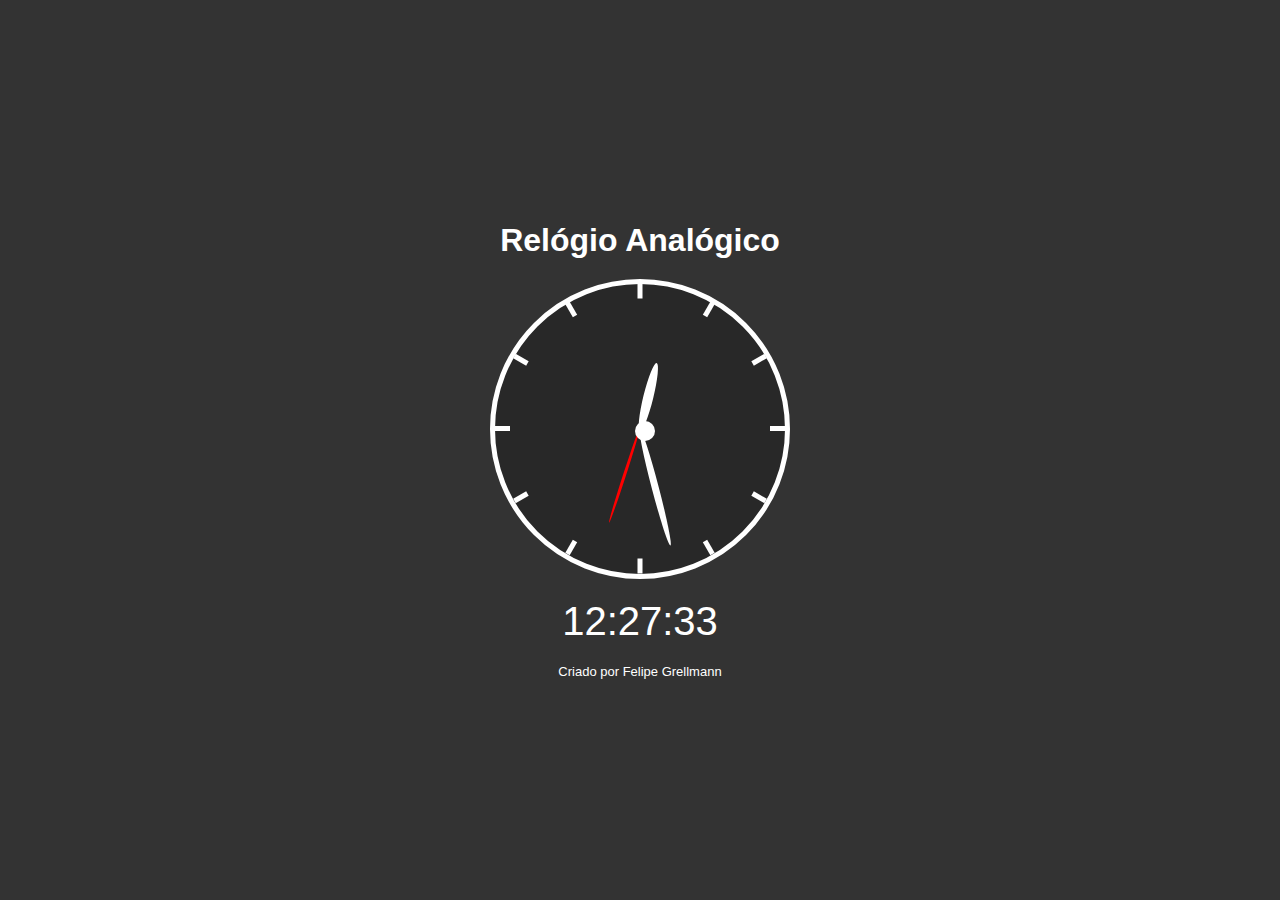
<file: analogClock/index.html>
<!DOCTYPE html>
<html lang="pt">
<head>
    <meta charset="UTF-8">
    <meta http-equiv="X-UA-Compatible" content="IE=edge">
    <meta name="viewport" content="width=device-width, initial-scale=1.0">
    <title>Relógio Analógico</title>
    <link rel="stylesheet" href="style.css" />
</head>
<body>
    <h1>Relógio Analógico</h1>

    <div class="relogio">
        <div class="riscos">
            <div class="risco" style="transform: rotate(0deg)"><div class="ponto"></div></div>
            <div class="risco" style="transform: rotate(30deg)"><div class="ponto"></div></div>
            <div class="risco" style="transform: rotate(60deg)"><div class="ponto"></div></div>
            <div class="risco" style="transform: rotate(90deg)"><div class="ponto"></div></div>
            <div class="risco" style="transform: rotate(120deg)"><div class="ponto"></div></div>
            <div class="risco" style="transform: rotate(150deg)"><div class="ponto"></div></div>
            <div class="risco" style="transform: rotate(180deg)"><div class="ponto"></div></div>
            <div class="risco" style="transform: rotate(210deg)"><div class="ponto"></div></div>
            <div class="risco" style="transform: rotate(240deg)"><div class="ponto"></div></div>
            <div class="risco" style="transform: rotate(270deg)"><div class="ponto"></div></div>
            <div class="risco" style="transform: rotate(300deg)"><div class="ponto"></div></div>
            <div class="risco" style="transform: rotate(330deg)"><div class="ponto"></div></div>
        </div>
        <div class="ponteiros">
            <div class="p p_s"></div>
            <div class="p p_m"></div>
            <div class="p p_h"></div>
            <div class="encaixe"></div>
        </div>
    </div>
    <div class="digital">--:--:--</div>

    <footer>Criado por Felipe Grellmann</footer>

    <script src="script.js"></script>
</body>
</html>
</file>
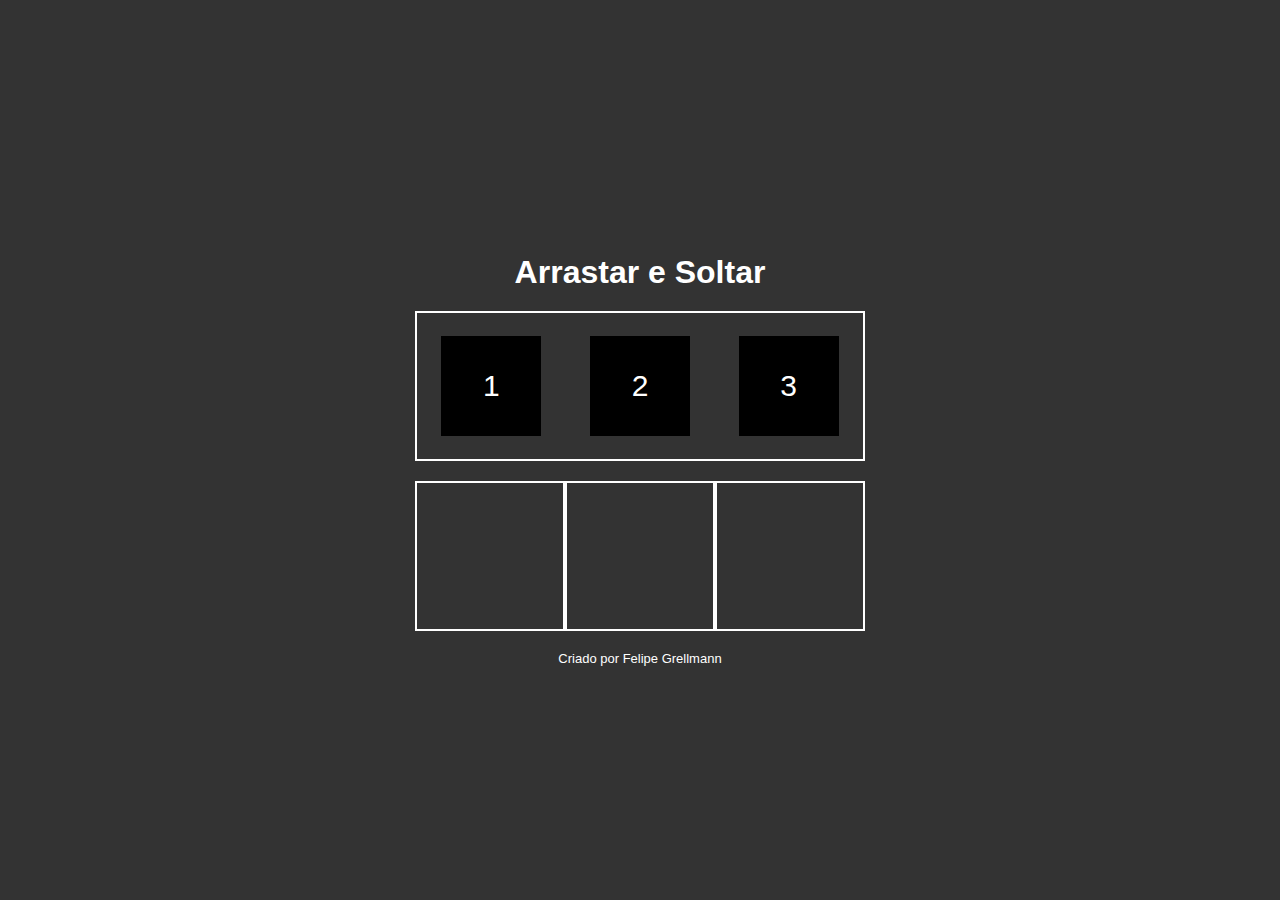
<file: Arrasta e Solta/index.html>
<!DOCTYPE html>
<html lang="pt">
<head>
    <meta charset="UTF-8">
    <meta http-equiv="X-UA-Compatible" content="IE=edge">
    <meta name="viewport" content="width=device-width, initial-scale=1.0">
    <title>Arrastar e Soltar</title>
    <link rel="stylesheet" href="style.css" />
</head>
<body>
    <h1>Arrastar e Soltar</h1>

    <div class="neutralArea">
        <div class="item" draggable="true">1</div>
        <div class="item" draggable="true">2</div>
        <div class="item" draggable="true">3</div>
    </div>

    <div class="areas">
        <div class="area" data-name="a"></div>
        <div class="area" data-name="b"></div>
        <div class="area" data-name="c"></div>
    </div>

    <footer>Criado por Felipe Grellmann</footer>

    <script src="script.js"></script>
</body>
</html>
</file>
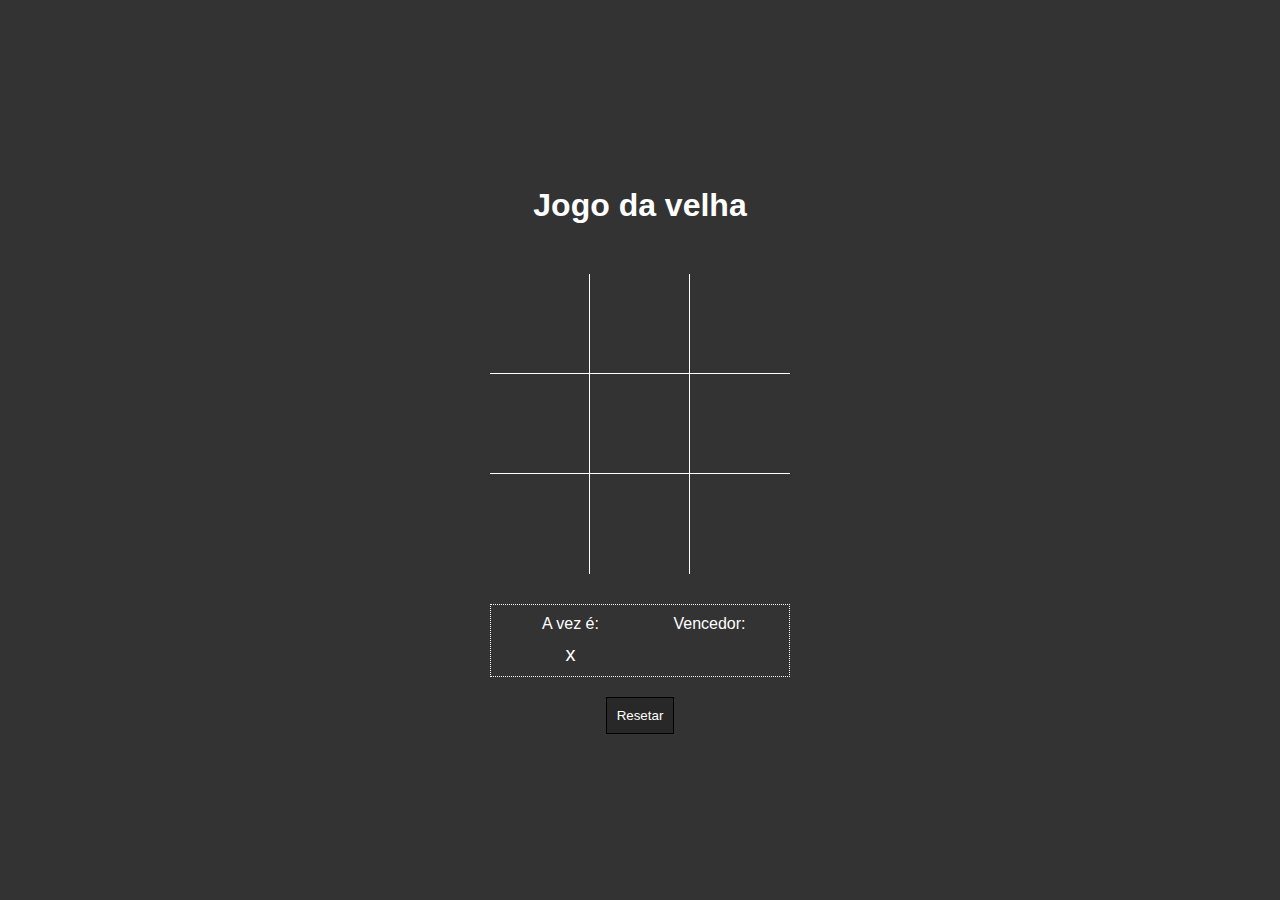
<file: JogoDaVelha/index.html>
<!DOCTYPE html>
<html lang="pt">
<head>
    <meta charset="UTF-8">
    <meta http-equiv="X-UA-Compatible" content="IE=edge">
    <meta name="viewport" content="width=device-width, initial-scale=1.0">
    <title>Jogo da velha</title>
    <link rel="stylesheet" href="style.css" />
</head>
<body>
    <h1>Jogo da velha</h1>

    <div class="area">
        <div data-item="a1" class="item b r"></div>
        <div data-item="a2" class="item b r"></div>
        <div data-item="a3" class="item b"></div>

        <div data-item="b1" class="item b r"></div>
        <div data-item="b2" class="item b r"></div>
        <div data-item="b3" class="item b"></div>

        <div data-item="c1" class="item r"></div>
        <div data-item="c2" class="item r"></div>
        <div data-item="c3" class="item"></div>
    </div>

    <div class="info">
        <div class="infoitem">
            <div class="infotitulo">A vez é:</div>
            <div class="infocorpo vez">--</div>
        </div>
        <div class="infoitem">
            <div class="infotitulo">Vencedor:</div>
            <div class="infocorpo resultado">--</div>
        </div>
    </div>

    <button class="reset">Resetar</button>

    <script src="script.js"></script>
</body>
</html>
</file>
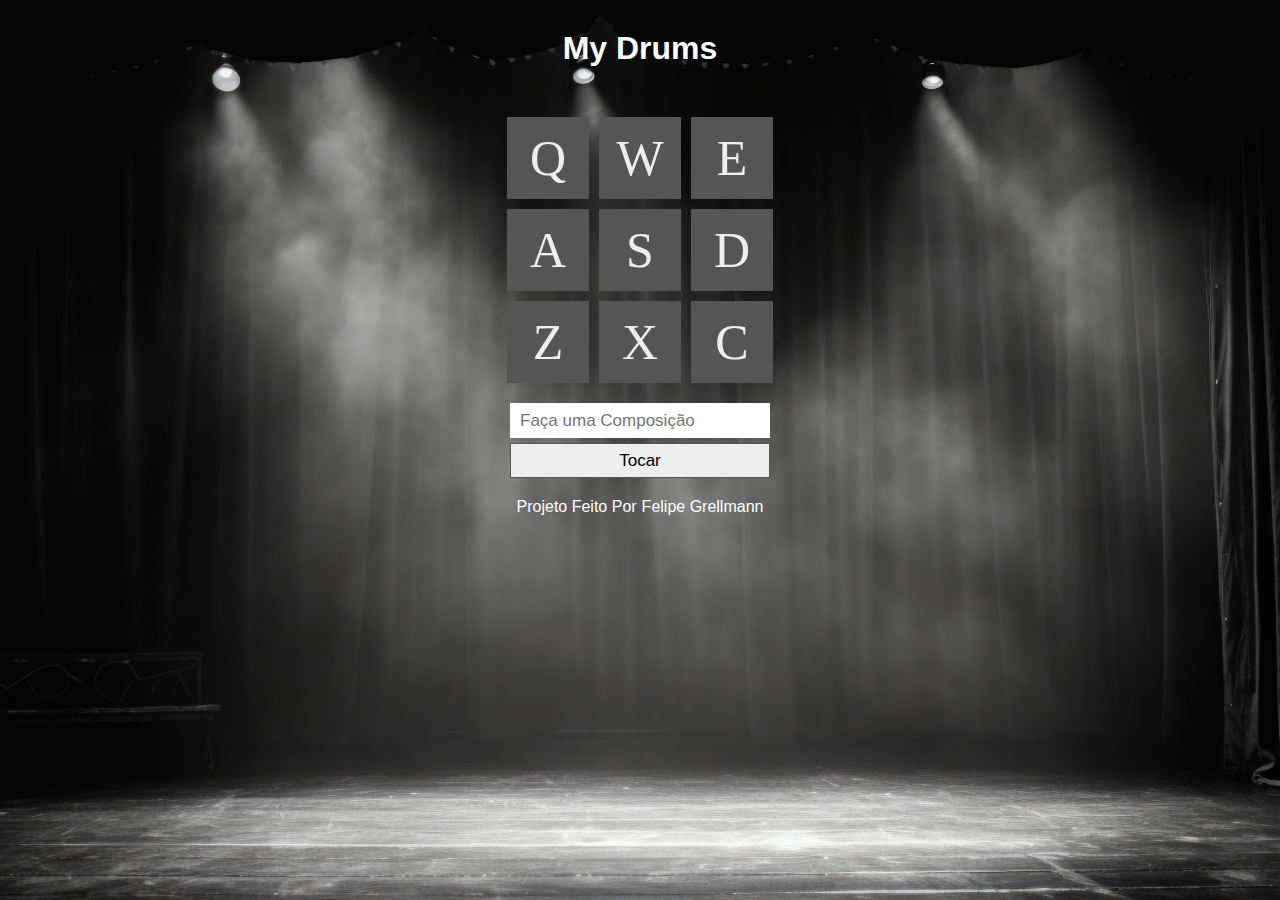
<file: MyDrums/index.html>
<!DOCTYPE html>
<html>
<head>
    <meta charset="UTF-8">
    <meta name="viewport" content="width=device-width, initial-scale=1.0">
    <link rel="stylesheet" href="assets/css/style.css">
    <title>MyDrums</title>
</head>
<body>
    <h1>My Drums</h1>

    <div class="keys">
        <div data-key="keyq" class="key">Q</div>
        <div data-key="keyw" class="key">W</div>
        <div data-key="keye" class="key">E</div>

        <div data-key="keya" class="key">A</div>
        <div data-key="keys" class="key">S</div>
        <div data-key="keyd" class="key">D</div>
        
        <div data-key="keyz" class="key">Z</div>
        <div data-key="keyx" class="key">X</div>
        <div data-key="keyc" class="key">C</div>
    </div>
    <div class="composer">
        <input type="text" id="input" placeholder="Faça uma Composição">
        <button>Tocar</button>
    </div>
    <footer>
        <div class="footer-txt">
           Projeto Feito Por
        </div>
        <a href="https://github.com/FelipeGrellmannSouza/MyDrums">
            Felipe Grellmann
        </a>
    </footer>

    <audio id="s_keyq" src="assets/sounds/keyq.wav"></audio>
    <audio id="s_keyw" src="assets/sounds/keyw.wav"></audio>
    <audio id="s_keye" src="assets/sounds/keye.wav"></audio>
    <audio id="s_keya" src="assets/sounds/keya.wav"></audio>
    <audio id="s_keys" src="assets/sounds/keys.wav"></audio>
    <audio id="s_keyd" src="assets/sounds/keyd.wav"></audio>
    <audio id="s_keyz" src="assets/sounds/keyz.wav"></audio>
    <audio id="s_keyx" src="assets/sounds/keyx.wav"></audio>
    <audio id="s_keyc" src="assets/sounds/keyc.wav"></audio>

    <script src="assets/js/script.js"></script>
</body>
</html>
</file>
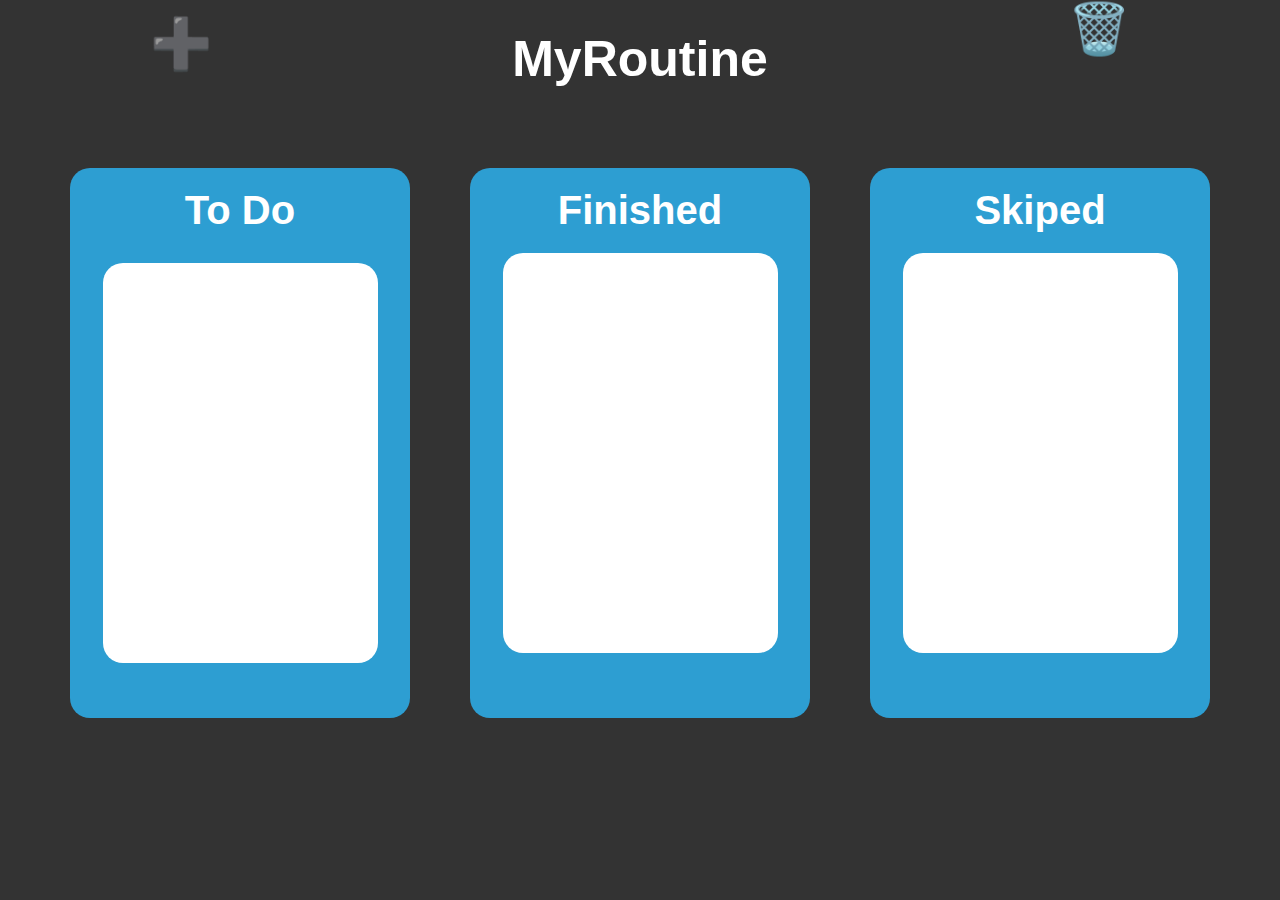
<file: MyRoutine/index.html>
<!DOCTYPE html>
<html>
<head>
    <meta charset="UTF-8">
    <meta name="viewport" content="width=device-width, initial-scale=1.0">
    <link rel="stylesheet" href="assets/css/style.css">
    <title>MyRoutine</title>
</head>
<body>
    <div class="models">
        <div class="item" draggable="true">
            <div class="item__icon">
                
            </div>
            <div class="item__text">
                <div class="item__title">
                    
                </div>
                <div class="item__desc">

                </div>
            </div>
        </div>  
    </div>
    <header>        
        <button class="add-item">➕</button>
        <h1>MyRoutine</h1>
        <div class="delete-item">🗑️</div>
    </header>
    <main>  
        <div class="window">
            <div class="window__body">
                <div class="window__title">
                    <h1>Criar nova Tarefa</h1>
                </div>
                <fieldset id="window_fildset">
                    <div class="input_radio">
                        <label>Icon:</label> 
                        <div class="radio_options">
                            <input type="radio" id="iconChoice1" name="icon" value="🔴"/><label for="iconChoice1">🔴Urgent</label>
                            <input type="radio" id="iconChoice2" name="icon" value="🟠"/><label for="iconChoice2">🟠Important</label>
                            <input type="radio" id="iconChoice3" name="icon" value="🟡"/><label for="iconChoice3">🟡non-priority</label>
                        </div>
                    </div>
                    <div class="input_text">
                        <div class="input_title_area">
                            <label>Title:</label>
                            <input class="input_title" type="text">
                        </div>
                        <div class="input_desc_area"> 
                            <label>Description:</label>
                            <input class="input_desc" type="text">
                        </div>
                    </div>
                </fieldset>
                <div class="window__buttons">
                    <button id="btnCancel">Cancel</button>
                    <button id="btnCreate">Create</button>
                </div>
            </div>
        </div>
        <div class="container">
            <div class="to-do">
                <div class="list__header">
                    <div class="list__title">To Do</div>
                </div>
                <div id="to-do__area" class="list__area">           

                </div>
            </div>
            <div class="finished">
                <div class="list__title">Finished</div>
                <div class="list__area" id="finished__area">            
                    <div class="list__area-dragable" area-type="finished">

                    </div>
                </div>
            </div>
            <div class="skiped">
                <div class="list__title" artype="">Skiped</div>
                <div class="list__area" id="skiped__area">
                    <div class="list__area-dragable" area-type="skiped">

                    </div>
                </div>
            </div>
        </div>
    </main>
    <script src="assets/js/script.js"></script>
</body>
</html>
</file>
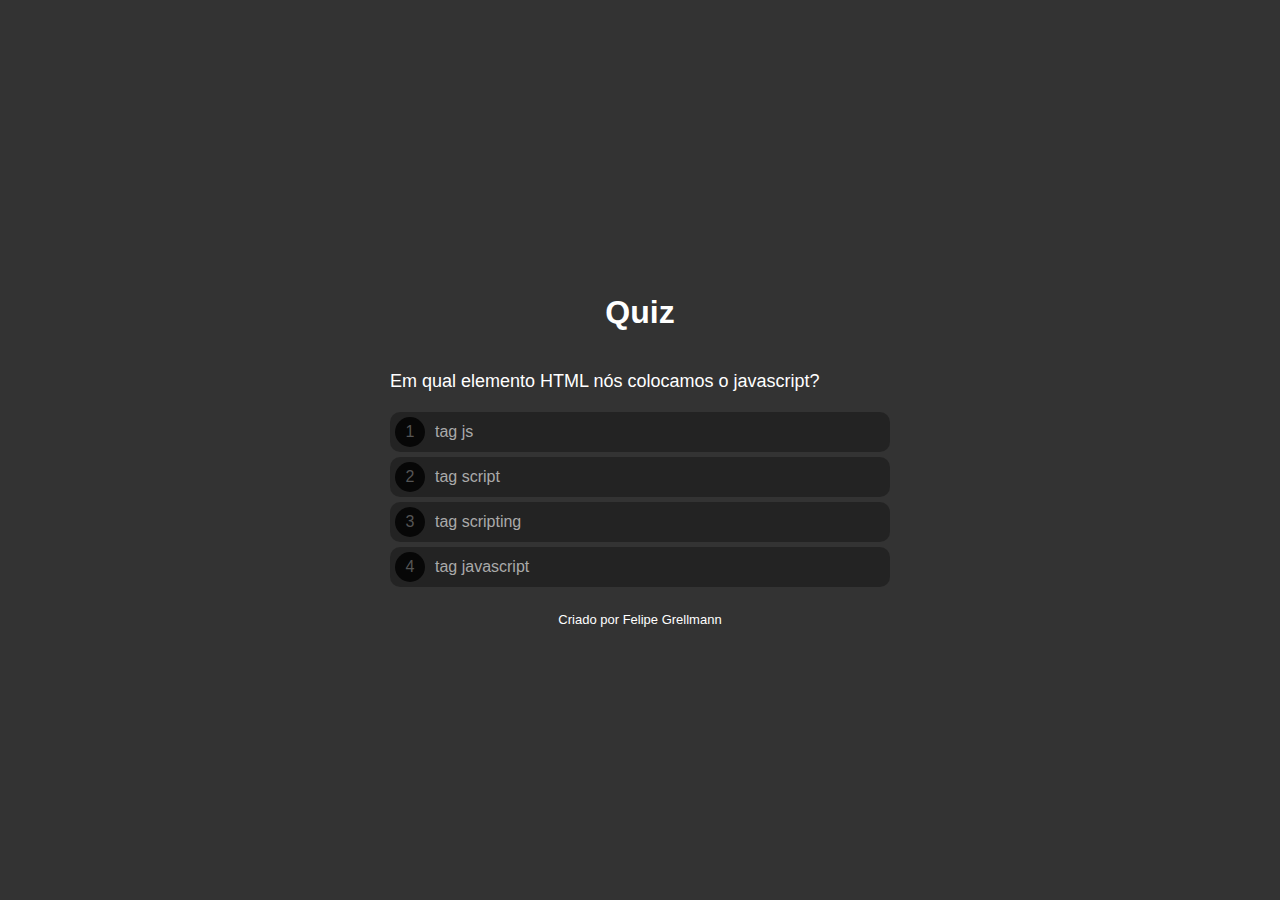
<file: QuizJS/index.html>
<!DOCTYPE html>
<html lang="pt">
<head>
    <meta charset="UTF-8">
    <meta http-equiv="X-UA-Compatible" content="IE=edge">
    <meta name="viewport" content="width=device-width, initial-scale=1.0">
    <title>Quiz</title>
    <link rel="stylesheet" href="style.css" />
</head>
<body>
    <div class="progress">
        <div class="progress--bar"></div>
    </div>

    <h1>Quiz</h1>

    <div class="questionArea">
        <div class="question">...</div>
        <div class="options">
            
        </div>
    </div>

    <div class="scoreArea">
        <img src="prize.png" class="prizeImage" />
        <div class="scoreText1">Parabéns!</div>
        <div class="scorePct">Acertou 99%</div>
        <div class="scoreText2">Você respondeu 9 questões e acertou 8.</div>
        <button>Fazer novamente</button>
    </div>

    <footer>Criado por Felipe Grellmann</footer>

    <script src="questions.js"></script>
    <script src="script.js"></script>
</body>
</html>
</file>
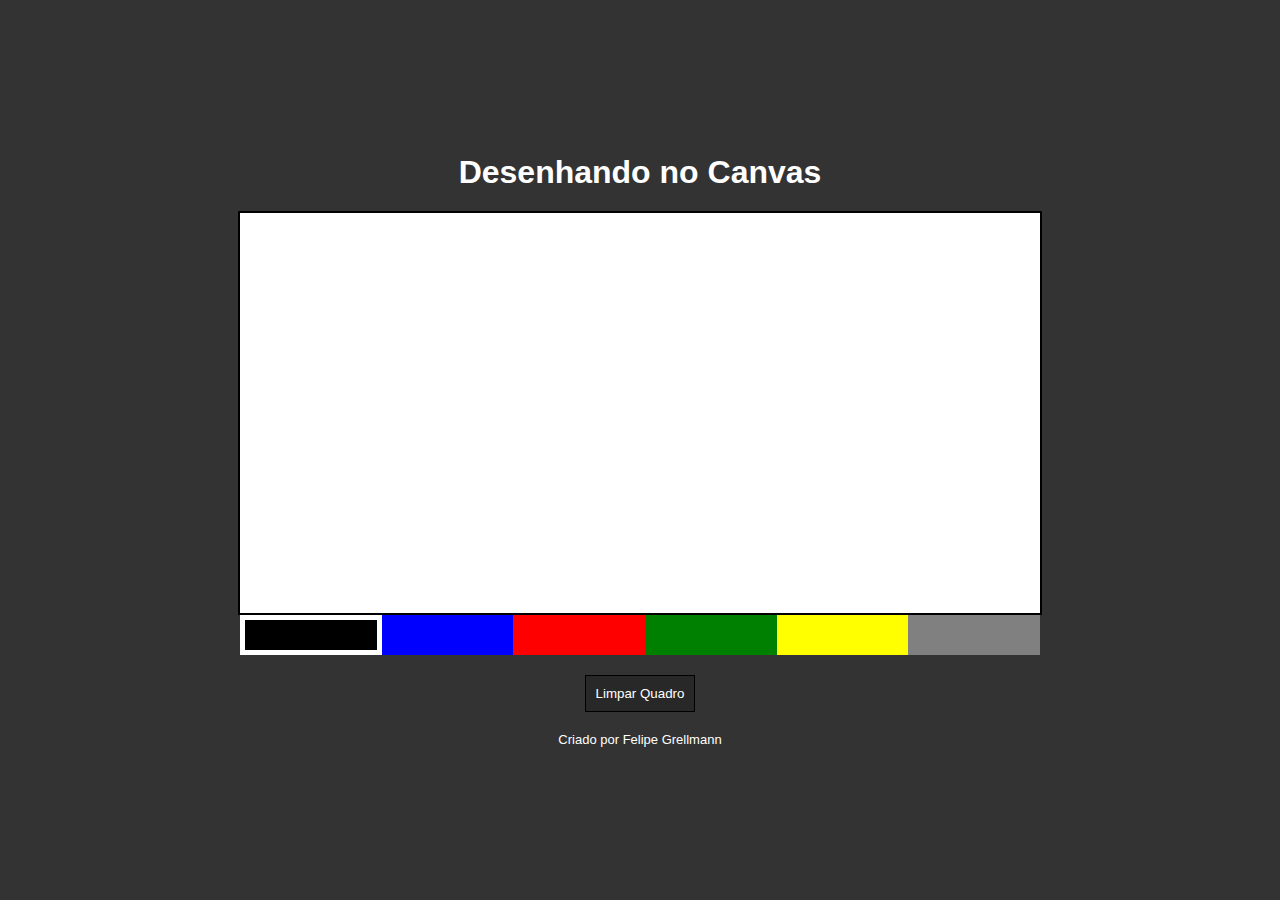
<file: TelaPintura/index.html>
<!DOCTYPE html>
<html lang="pt">
<head>
    <meta charset="UTF-8">
    <meta http-equiv="X-UA-Compatible" content="IE=edge">
    <meta name="viewport" content="width=device-width, initial-scale=1.0">
    <title>Desenhando no Canvas</title>
    <link rel="stylesheet" href="style.css" />
</head>
<body>
    <h1>Desenhando no Canvas</h1>

    <canvas id="tela" width="800" height="400"></canvas>

    <div class="colorArea">
        <div data-color="black" style="background-color: black" class="color active"></div>
        <div data-color="blue" style="background-color: blue" class="color"></div>
        <div data-color="red" style="background-color: red" class="color"></div>
        <div data-color="green" style="background-color: green" class="color"></div>
        <div data-color="yellow" style="background-color: yellow" class="color"></div>
        <div data-color="gray" style="background-color: gray" class="color"></div>
    </div>

    <button class="clear">Limpar Quadro</button>

    <footer>Criado por Felipe Grellmann</footer>

    <script src="script.js"></script>
</body>
</html>
</file>
<file: analogClock/style.css>
* {
    margin: 0;
    padding: 0;
    box-sizing: border-box;
}

body {
    display: flex;
    min-height: 100vh;
    justify-content: center;
    align-items: center;
    flex-direction: column;
    background-color: #333;
    font-family: Arial, Helvetica, sans-serif;
}

h1 {
    color: #FFF;
    margin-bottom: 20px;
}

.relogio {
    width: 300px;
    height: 300px;
    border: 5px solid #FFF;
    border-radius: 50%;
    background-color: rgba(0, 0, 0, 0.2);
}

.riscos {
    width: 100%;
    height: 100%;
    padding-left: 50%;
    padding-top: 50%;
    margin-top: -3px;
}
.risco {
    width: 145px;
    height: 5px;
    position: absolute;
    transform-origin: left;
    display: flex;
    justify-content: flex-end;
}
.risco .ponto {
    width: 15px;
    height: 100%;
    background-color: #FFF;
}

.ponteiros {
    width: 100%;
    height: 100%;
    padding-left: 50%;
    padding-top: 50%;
    margin-top: -100%;
}
.p {
    transform-origin: left;
    transform: rotate(0deg);
    border-radius: 50%;
    position: absolute;
}

.p_s {
    width: 100px;
    height: 3px;
    background-color: #F00;
}
.p_m {
    width: 120px;
    height: 7px;
    background-color: #FFF;
}
.p_h {
    width: 70px;
    height: 10px;
    background-color: #FFF;
}
.encaixe {
    width: 20px;
    height: 20px;
    background-color: #FFF;
    border-radius: 50%;
    position: absolute;
    margin-top: -5px;
    margin-left: -5px;
}
.digital {
    color: #FFF;
    font-size: 40px;
    margin-top: 20px;
}

footer {
    margin-top: 20px;
    color: #FFF;
    font-size: 13px;
}
</file>
<file: Arrasta e Solta/style.css>
* {
    margin: 0;
    padding: 0;
    box-sizing: border-box;
}

body {
    display: flex;
    min-height: 100vh;
    justify-content: center;
    align-items: center;
    flex-direction: column;
    background-color: #333;
    font-family: Arial, Helvetica, sans-serif;
}

h1 {
    color: #FFF;
    margin: 20px 0;
}

.neutralArea {
    width: 450px;
    height: 150px;
    display: flex;
    justify-content: space-around;
    align-items: center;
    border: 2px solid #FFF;
}
.item {
    width: 100px;
    height: 100px;
    background-color: #000;
    color: #FFF;
    font-size: 30px;
    display: flex;
    justify-content: center;
    align-items: center;
    cursor: grab;
}
.item.dragging {
    opacity: 0.5;
}
.areas {
    width: 450px;
    display: flex;
    margin-top: 20px;
}
.areas.correct .area {
    border: 2px solid #00FF00;
}
.area {
    width: 150px;
    height: 150px;
    border: 2px solid #FFF;
    display: flex;
    justify-content: center;
    align-items: center;
}
.hover {
    background-color: rgba(0, 0, 0, 0.3);
}
footer {
    margin-top: 20px;
    color: #FFF;
    font-size: 13px;
}
</file>
<file: JogoDaVelha/style.css>
* {
    margin: 0;
    padding: 0;
    box-sizing: border-box;
}

body {
    display: flex;
    min-height: 100vh;
    justify-content: center;
    align-items: center;
    flex-direction: column;
    background-color: #333;
    font-family: Arial, Helvetica, sans-serif;
}

h1 {
    color: #FFF;
    margin: 20px 0;
}

.area {
    width: 300px;
    display: grid;
    grid-template-columns: repeat(3, 1fr);
    margin-top: 30px;
}
.area .item {
    width: 100px;
    height: 100px;
    display: flex;
    justify-content: center;
    align-items: center;
    font-size: 60px;
    font-weight: bold;
    color: #FFF;
    cursor: pointer;
}
.item:hover {
    background-color: rgba(0, 0, 0, 0.1);
}

.item.t {
    border-top: 1px solid #FFF;
}
.item.l {
    border-left: 1px solid #FFF;
}
.item.r {
    border-right: 1px solid #FFF;
}
.item.b {
    border-bottom: 1px solid #FFF;
}

.info {
    width: 300px;
    display: flex;
    margin-top: 30px;
    border: 1px dotted #FFF;
    padding: 10px;
}
.infoitem {
    flex: 1;
}
.infotitulo {
    text-align: center;
    color: #FFF;
    margin-bottom: 10px;
}
.infocorpo {
    text-align: center;
    color: #FFF;
    font-size: 20px;
}

.reset {
    border: 1px solid #000;
    background-color: rgba(0, 0, 0, 0.2);
    color: #FFF;
    padding: 10px;
    margin-top: 20px;
}
</file>
<file: MyDrums/assets/css/style.css>
* {
    margin: 0;
    padding: 0;
}

body {
    display: flex;
    flex-direction: column;
    align-items: center;
    min-height: 100vh;
    color: #fff;

    background-color: #111;
    background-image: url(../imgs/backgorund.jpg);
    background-size: cover;
    background-position: center;
}

h1 {
    font-family: Arial;
    padding: 30px 0 50px 0 ;
    display: flex;
    justify-content: center;
}

.keys {
    display: grid;
    grid-template-columns: repeat(3, 1fr);
    gap: 10px;
}

.key {
    display: flex;
    height: 80px;
    width: 80px;
    font-size: 50px;
    justify-content: center;
    align-items: center;
    background-color: #555;
    color: #EEE;
    border: solid 1px #555;
}

.key.active { 
    border: solid 1px #fff;
    color: #FFF; 
}

.composer {
    display: flex;
    flex-direction: column;
    justify-content: space-between;
    padding-top: 20px;
    width: 260px;
    height: 75px;
}

.composer input, button {
    height: 35px;
    font-size: 17px;
}

input {
    background-color: #fff;
    padding: 0 10px;
    border: none;
    outline: none;
}
button { 
    border: solid 1px #555;
    background-color: #eee;
}
button:hover {
    background-color: #ccc;
}

footer {
    font-family: Arial;
    margin-top: 20px;
    display: flex;
    justify-content: center;
}

footer a {
    margin-left: 5px;
    text-decoration: none;
    color: #fff;
}

footer a:hover {
    color: #ccc;
}
</file>
<file: MyRoutine/assets/css/style.css>
* {
    margin: 0;
    padding: 0;
}
body {
    display: flex;
    flex-direction: column;
    justify-content: center;
    align-items: center;
    background-color: #333333;
    
}
header {
    display: flex;
    width: 100%;
    justify-content: space-around;
}
header h1 {
    color: #ffffff;
    font-family: Arial;
    font-size: 50px;
    margin-top: 30px;
}
header button, header .delete-item {
    font-size: 50px;
    background-color: #00000000;
    border-radius: 10px;
    cursor: pointer;
}
main {
    margin-top: 50px;
    display: flex;
    justify-content: center;
    width: 100%;
}
.container {
    display: flex;
    width: 1200px;
    justify-content: space-between;
}

.to-do, .finished, .skiped {
    display: flex;
    flex-direction: column;
    flex: 1;
    margin: 30px;
    align-items: center;
    width: 250px;
    height: 500px;
    background-color: #2d9ed2;
    padding-bottom: 50px;
    border-radius: 20px;
}
.list__header { 
    display: flex;
    align-items: center;
    flex-direction: row;
    padding-bottom: 10px;
}
.list__title {
    padding: 20px;
    font-size: 40px;
    font-family: Arial;
    font-weight: bold;
    color: #ffffff;
}
button {
    border: 0;
}

.list__area {
    display: flex;
    flex-direction: column;
    align-items: center;
    background-color: #ffffff;
    height: 400px;
    width: 275px;
    border-radius: 20px;
    overflow-y: scroll;
}

.models {
    display: none;
}
.item {
    display: flex;
    align-items: center;
    background-color: #2ca75d;
    width: 250px;
    height: 70px;
    border-radius: 20px;
    margin-top: 5px;
}

.item__icon {
    font-size: 35px;
}
.item__title {
    font-family: Arial;
    font-size: 20px;
    color: #ffffff;
    font-weight: bold;
}
.item__text {
    font-size: 12px;
    font-family: Arial;
    color: #ffffff;
}
.window {
    display: none; /* Inicialmente escondido */
    position: fixed;
    top: 0;
    left: 0;
    width: 100%;
    height: 100%;
    background-color: rgba(0, 0, 0, 0.5); /* Fundo semi-transparente */
    justify-content: center;
    align-items: center;
    z-index: 1000;
}
.window__body {
    display: flex;
    flex-direction: column;
    justify-content: center;
    align-items: center;
    background-color: #fff;
    padding: 20px;
    border-radius: 10px;
    box-shadow: 0 0 10px rgba(0, 0, 0, 0.5);
}
.window__button button{
    width: 70px;
    height: 30px;
    font-size: 20px;
}
.window__title h1 {
    margin-bottom: 20px;
}
#window_fildset {
    height: 200px;
    width: 400px;
    display: flex;
    flex-direction: column;
}
#window_fildset label {
    font-size: 20px;
}
.input_radio {
    display: flex;
    flex-direction: column;
    padding-left: 10px;
    padding-top: 10px;
}
.input_text {
    display: flex;
    flex-direction: column;
    padding-left: 10px;
}
.input_text input {
    font-size: 18px
}
.input_title_area {
    display: flex;
    flex-direction: column;
    justify-content: space-between;    
    padding-top: 10px;
}
.input_desc_area {
    display: flex;
    flex-direction: column;
    justify-content: space-between;
    padding-top: 10px;
}
.input_title, .input_desc {
    width: 250px;
    height: 25px;
    margin-right: 20px;
}
.window__buttons {
    display: flex;
    justify-content: space-between;
    width: 400px;
    margin-top: 20px;
}
.window__buttons button {
    font-size: 25px;
    height: 35px;
    width: 90px;
    border-radius: 10px;
}
#btnCancel {
    background-color: #e76969;
}
#btnCancel:hover {
    cursor: pointer;
    background-color: #e24343;
}
#btnCreate {
    background-color: #58e08e;
}
#btnCreate:hover {
    cursor: pointer;
    background-color: #16d663;
}

#finished__area .item {
    background-color: #752222;
}

#skiped__area .item {
    background-color: #ffa806;
}



.hover {
    background-color: #eee
}
.item.dragging {
    opacity: 0.5;
}
</file>
<file: QuizJS/style.css>
* {
    margin: 0;
    padding: 0;
    box-sizing: border-box;
}

body {
    display: flex;
    min-height: 100vh;
    justify-content: center;
    align-items: center;
    flex-direction: column;
    background-color: #333;
    font-family: Arial, Helvetica, sans-serif;
}

h1 {
    color: #FFF;
    margin: 20px 0;
}

.progress {
    height: 5px;
    position: fixed;
    left: 0;
    top: 0;
    right: 0;
}
.progress--bar {
    background-color: #00FF00;
    height: 100%;
    transition: all ease .5s;
}

.questionArea,
.scoreArea {
    display: none;
}

.questionArea {
    max-width: 500px;
    width: 100%;
}

.question {
    color: #FFF;
    font-size: 18px;
    margin: 20px 0;
}
.option {
    display: flex;
    align-items: center;
    height: 40px;
    background-color: rgba(0, 0, 0, 0.3);
    border-radius: 10px;
    margin-bottom: 5px;
    color: #AAA;
    font-size: 16px;
    cursor: pointer;
}
.option span {
    display: flex;
    justify-content: center;
    align-items: center;
    width: 30px;
    height: 30px;
    border-radius: 15px;
    margin-left: 5px;
    margin-right: 10px;
    background-color: rgba(0, 0, 0, 0.8);
    color: #555;
}
.option:hover {
    background-color: rgba(0, 0, 0, 0.2);
}

.scoreArea {
    background-color: rgba(255, 255, 255, 0.5);
    padding: 20px;
    border-radius: 20px;
    margin: 10px;
    text-align: center;
}
.prizeImage {
    width: auto;
    height: 100px;
    margin-bottom: 10px;
}
.scoreText1 {
    color: #000;
    font-size: 23px;
    font-weight: bold;
    margin-bottom: 10px;
}
.scorePct {
    color: #0d630d;
    font-size: 30px;
    font-weight: bold;
    margin-bottom: 10px;
}
.scoreText2 {
    font-size: 16px;
    color: #000;
    margin-bottom: 10px;
}

.scoreArea button {
    border: 0;
    border-radius: 10px;
    background-color: rgba(0, 0, 0, 0.5);
    color: #CCC;
    padding: 10px;
    margin-top: 20px;
    cursor: pointer;
}
.scoreArea button:hover {
    background-color: rgba(0, 0, 0, 0.4);
}

footer {
    margin-top: 20px;
    color: #FFF;
    font-size: 13px;
}
</file>
<file: TelaPintura/style.css>
* {
    margin: 0;
    padding: 0;
    box-sizing: border-box;
}

body {
    display: flex;
    min-height: 100vh;
    justify-content: center;
    align-items: center;
    flex-direction: column;
    background-color: #333;
    font-family: Arial, Helvetica, sans-serif;
}

h1 {
    color: #FFF;
    margin-bottom: 20px;
}

#tela {
    border: 2px solid #000;
    background-color: #FFF;
    cursor: crosshair;
}

.colorArea {
    width: 800px;
    display: flex;
}
.color {
    flex: 1;
    height: 40px;
    cursor: pointer;
}
.color.active {
    border: 5px solid #FFF;
}

.clear {
    border: 1px solid #000;
    background-color: rgba(0, 0, 0, 0.2);
    color: #FFF;
    padding: 10px;
    margin-top: 20px;
    cursor: pointer;
}

footer {
    margin-top: 20px;
    color: #FFF;
    font-size: 13px;
}
</file>
